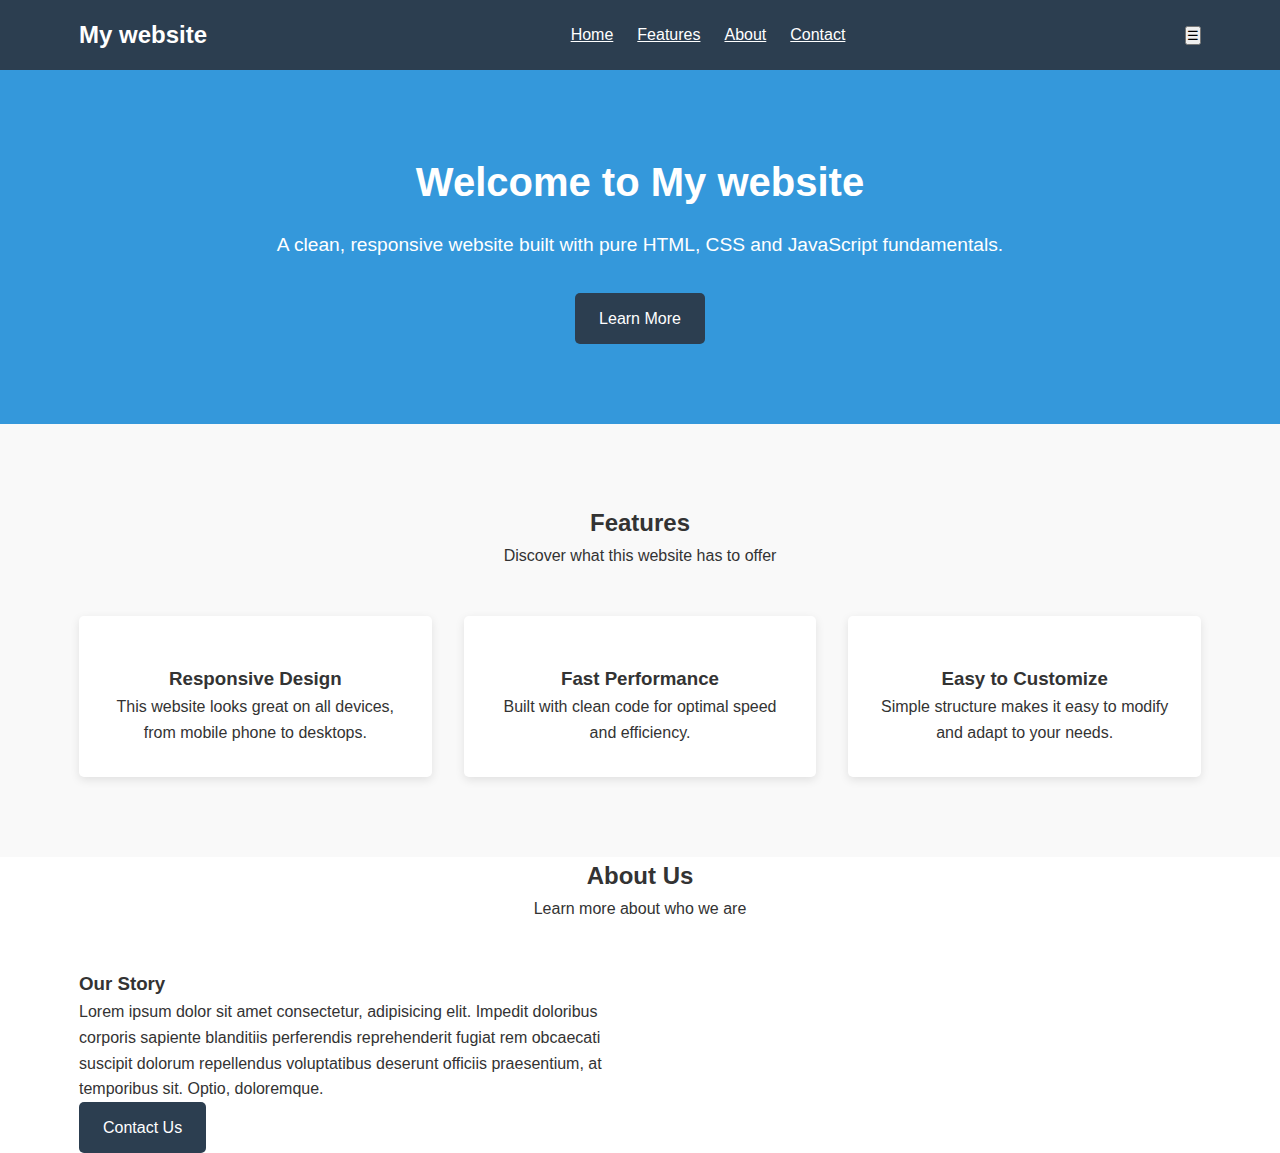
<file: Artifact/index.html>
<!DOCTYPE html>
<html lang="en">
<head>
    <meta charset="UTF-8">
    <meta name="viewport" content="width=device-width, initial-scale=1.0">
    <title>My website</title>
    <link rel="stylesheet" href="style.css">
</head>
<body>
    <header>
        <div class="container">
            <nav>
                <div class="logo">My website   </div>
                <ul class="nav-links" id="navLinks">
                    <li><a href="#home">Home</a></li>
                    <li><a href="#Features">Features</a></li>
                    <li><a href="#About">About</a></li>
                    <li><a href="#contact">Contact</a></li>
                </ul>
                <button class="mobile-menu-btn" id="mobileMenuBtn">☰</button>
            </nav>
        </div>
    </header>

    <!-- Hero Section -->
    <section class="hero" id="home">
         <div class="container">
            <h1>Welcome to My website</h1>
            <p>A clean, responsive website built with pure HTML, CSS and JavaScript fundamentals.</p>
            <a href="#features" class="btn">Learn More</a>
         </div>
    </section>

    <!-- Features Section -->
     <section class="features" id="features">
        <div class="container">
            <div class="section-heading">
                <h2>Features</h2>
                <p>Discover what this website has to offer</p>
            </div>
            <div class="features-grid">
                <div class="feature-card">
                    <div class="feature-icon">        </div>
                    <h3>Responsive Design</h3>
                    <p>This website looks great on all devices, from mobile phone to desktops.</p>
                </div>
                <div class="feature-card">
                    <div class="feature-icon"></div>
                    <h3>Fast Performance</h3>
                    <p>Built with clean code for optimal speed and efficiency.</p>
                </div>
                <div class="feature-card">
                    <div class="feature-icon"></div>
                    <h3>Easy to Customize</h3>
                    <p>Simple structure makes it easy to modify and adapt to your needs.</p>
                </div>
            </div>
        </div>
     </section>
     <section class="about" id="about">
        <div class="container">
            <div class="section-heading">
                <h2>About Us</h2>
                <p>Learn more about who we are</p>
            </div>
            <div class="about-content">
                <div>
                    <h3>Our Story</h3>
                    <p>Lorem ipsum dolor sit amet consectetur, adipisicing elit. Impedit doloribus corporis sapiente blanditiis perferendis reprehenderit fugiat rem obcaecati suscipit dolorum repellendus 
                        voluptatibus deserunt officiis praesentium, at temporibus sit. Optio, doloremque.</p>
                    <a href="#contact" class="btn">Contact Us</a>
                    </div>
                </div>
                
        </div>
     </section>
</body>
</html>
</file>
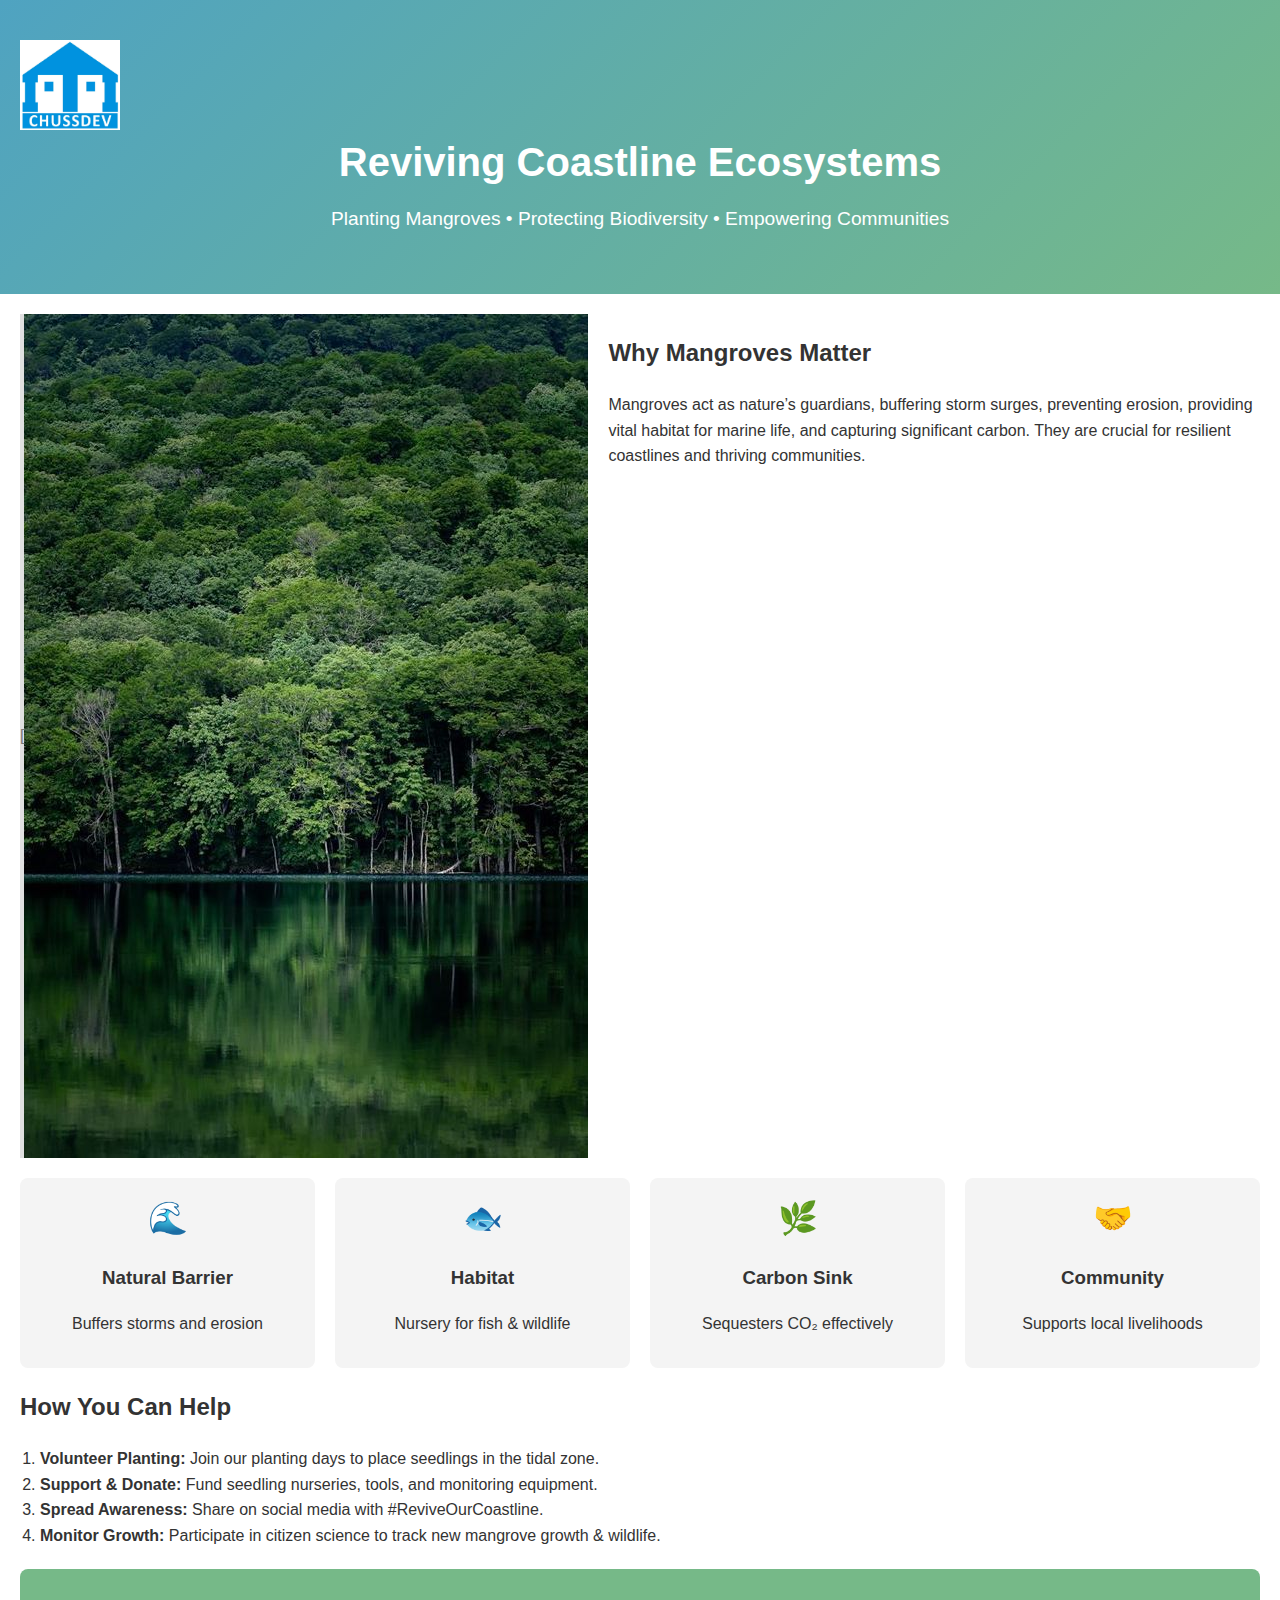
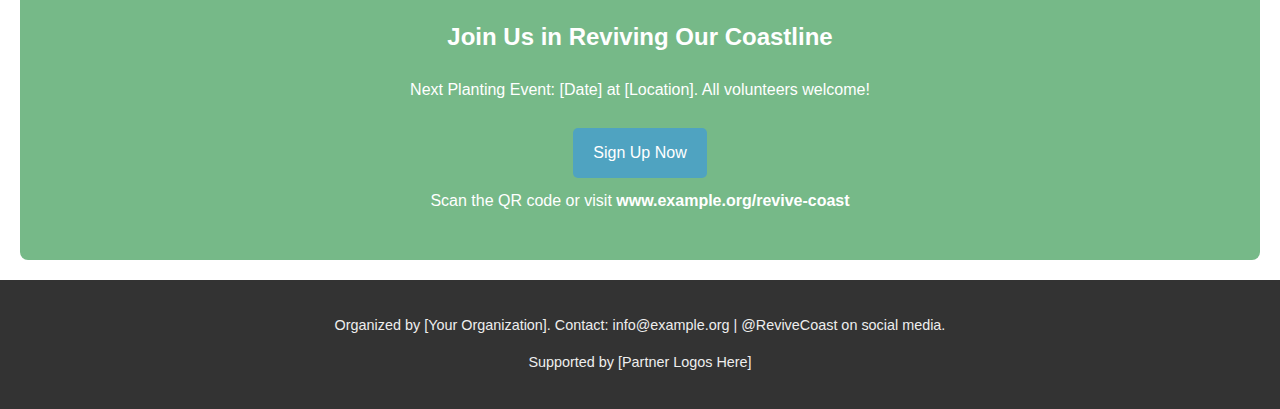
<file: CHUSSDEV_project/coastline_flyer_template.html>
<!DOCTYPE html>
<html lang="en">
<head>
    <meta charset="UTF-8">
    <meta name="viewport" content="width=device-width, initial-scale=1.0">
    <title>Reviving Coastline Ecosystems Flyer Template</title>
    <style>
        body {
            margin: 0;
            font-family: Arial, sans-serif;
            color: #333;
            line-height: 1.6;
        }
        .header {
            background: linear-gradient(135deg, #4fa3c1, #76b988);
            color: white;
            text-align: center;
            padding: 40px 20px;
            /* display: flex; */
        }
        .header h1 {
            margin: 0;
            font-size: 2.5em;
        }
        .header p {
            margin-top: 10px;
            font-size: 1.2em;
        }
        .hero {
            display: flex;
            flex-wrap: wrap;
            margin: 20px;
            gap: 20px;
        }
        .hero .image-placeholder {
            flex: 1 1 300px;
            background: #e0e0e0;
            display: flex;
            align-items: center;
            justify-content: center;
            min-height: 200px;
            color: #777;
            font-size: 1em;
        }
        .hero .text {
            flex: 2 1 300px;
        }
        .section {
            margin: 20px;
        }
        .benefits {
            display: flex;
            flex-wrap: wrap;
            gap: 20px;
        }
        .benefit-item {
            flex: 1 1 150px;
            background: #f4f4f4;
            border-radius: 8px;
            padding: 15px;
            text-align: center;
        }
        .benefit-item .icon-placeholder {
            font-size: 2em;
            margin-bottom: 10px;
        }
        .process {
            margin-top: 20px;
        }
        .process ol {
            padding-left: 20px;
        }
        .cta {
            background: #76b988;
            color: white;
            text-align: center;
            padding: 30px 20px;
            margin: 20px;
            border-radius: 8px;
        }
        .cta a.button {
            display: inline-block;
            background: #4fa3c1;
            color: white;
            padding: 12px 20px;
            text-decoration: none;
            border-radius: 5px;
            margin-top: 10px;
        }
        .footer {
            background: #333;
            color: #eee;
            text-align: center;
            padding: 20px;
            font-size: 0.9em;
        }
       .hero> .image-placeholder{
            background-repeat: no-repeat;
            background-size: cover;
            width: 100%;
            /* height: 70%; */
            /* margin: 0px 10px; */
        }
        .logo img {
            width: 100px;
            height: auto;
            align-items: left;
            display: flex;
        }
        /* Responsive */
        @media(max-width: 600px) {
            .hero {
                flex-direction: column;
            }
            .benefits {
                flex-direction: column;
            }
        }
    </style>
</head>
<body>
    <div class="header">
        <div class="logo">
            <img src="C-logo.jpg" alt="">
        </div>
        <h1>Reviving Coastline Ecosystems</h1>
        <p>Planting Mangroves • Protecting Biodiversity • Empowering Communities</p>
    </div>
    <div class="hero">
        <div class="image-placeholder">[
            <!-- Insert Coastline Illustration/Photo Here] -->
            <img src="./images/mangrove.png" alt="">
        </div>
        <div class="text">
            <h2>Why Mangroves Matter</h2>
            <p>Mangroves act as nature’s guardians, buffering storm surges, preventing erosion, providing vital habitat for marine life, and capturing significant carbon. They are crucial for resilient coastlines and thriving communities.</p>
        </div>
    </div>
    <div class="section benefits">
        <div class="benefit-item">
            <div class="icon-placeholder">🌊</div>
            <h3>Natural Barrier</h3>
            <p>Buffers storms and erosion</p>
        </div>
        <div class="benefit-item">
            <div class="icon-placeholder">🐟</div>
            <h3>Habitat</h3>
            <p>Nursery for fish & wildlife</p>
        </div>
        <div class="benefit-item">
            <div class="icon-placeholder">🌿</div>
            <h3>Carbon Sink</h3>
            <p>Sequesters CO₂ effectively</p>
        </div>
        <div class="benefit-item">
            <div class="icon-placeholder">🤝</div>
            <h3>Community</h3>
            <p>Supports local livelihoods</p>
        </div>
    </div>
    <div class="section process">
        <h2>How You Can Help</h2>
        <ol>
            <li><strong>Volunteer Planting:</strong> Join our planting days to place seedlings in the tidal zone.</li>
            <li><strong>Support & Donate:</strong> Fund seedling nurseries, tools, and monitoring equipment.</li>
            <li><strong>Spread Awareness:</strong> Share on social media with #ReviveOurCoastline.</li>
            <li><strong>Monitor Growth:</strong> Participate in citizen science to track new mangrove growth & wildlife.</li>
        </ol>
    </div>
    <div class="cta">
        <h2>Join Us in Reviving Our Coastline</h2>
        <p>Next Planting Event: [Date] at [Location]. All volunteers welcome!</p>
        <a href="#" class="button">Sign Up Now</a>
        <p style="margin-top: 10px;">Scan the QR code or visit <strong>www.example.org/revive-coast</strong></p>
    </div>
    <div class="footer">
        <p>Organized by [Your Organization]. Contact: info@example.org | @ReviveCoast on social media.</p>
        <p>Supported by [Partner Logos Here]</p>
    </div>
</body>
</html>
</file>
<file: Artifact/style.css>
*{
    margin: 0;
    padding: 0;
    box-sizing: border-box;
    /* color: aliceblue; */
    /* background-color: black; */
}

body {
    font-family: 'Arial', sans-serif;
    line-height: 1.6;
    color: #333;
}
.container {
    width: 90%;
    max-width: 1200px;
    margin: 0 auto;
    padding: 0 15px;
}

/* Header */
header {
    background-color: #2c3e50;
    color: #fff;
    padding: 1rem 0;
    position: sticky;
    top: 0;
    z-index: 100;
}

nav{
    display: flex;
    justify-content: space-between;
    align-items: center;
    
}
.logo{
    font-size: 1.5rem;
    font-weight: bold;
}
.nav-links{
    display: flex;
    list-style: none;
    color: black;
}
.nav-links li{
    margin-left: 1.5rem;
}
.nav-links a{
    color: white;
}
.nav-links a:hover{
    color: #3498db;
}

/* Hero Section */  
.hero{
    background-color: #3498db;
    color: #fff;
    padding: 5rem 0;
    text-align: center;

}

.hero h1{
    font-size: 2.5rem;
    margin-bottom: 1rem;
}
.hero p{
    font-size: 1.2rem;
    max-width: 800px;
    margin: 0 auto 2rem;
}

.btn{
    display: inline-block;
    background-color: #2c3e50;
    color: #fff;
    padding: 0.8rem 1.5rem;
    border: none;
    border-radius: 5px;
    cursor: pointer;
    text-decoration: none;
    font-size: 1rem;
    transition: background-color 0.3s ease;
}
.btn:hover{
    background-color: #1a252f;
}

/* Features section */
.features{
    padding: 5rem 0;
    background-color: #f9f9f9;

}
.section-heading{
    text-align: center;
    margin-bottom: 3rem;
}

.features-grid{
    display: grid;
    grid-template-columns: repeat(auto-fit, minmax(300px, 2fr));
    gap: 2rem;
}

.feature-card{
    background: #fff;
    padding: 2rem;
    border-radius: 5px;
    box-shadow: 0 3px 10px rgba(0, 0, 0, 0.1);
    text-align: center;
    transition: transform 0.3s ease;
}
.feature-icon {
    font-size: 2.5rem;
    margin-bottom: 1rem;
    color: #3498db;
}
/* About Section */
.about-content{
    display: grid;
    grid-template-columns: 1fr 1fr;
    gap: 3rem;
    align-items: center;
}   
.about-img{
    width: 100%;
    border-radius: 5px;
}

/* coontact section */
.contact{
    padding: 5rem 0;
    background-color: #f9f9f9;
}
.contact-form{
    max-width: 600px;
    margin: 0 auto;
}
.form-control{
    width: 100%;
    padding: 0.8rem;
    border: 1px solid #ddd;
    border-radius: 5px;
    font-size: 1rem;
}

/* Footer */
footer{
    background-color: #2c3e50;
    color: #fff;
    padding: 2rem 0;
    text-align: center;
}
.social-links{
    margin-top: 1rem;

}
.social-links a{
    color: #fff;
    margin: 0 0.5rem;
    font-size: 1.5rem;
    text-decoration: none;
}

/*Responsive design  */
@media(max-width: 768px){
    .about-content{
        grid-template-columns: 1fr;
    }

    .nav-links{
        display: none;
    }

    .mobile-menu-btn{
        display: block;
        background: none;
        border: none;
        color: #fff;
        font-size: 1.5rem;
        cursor: pointer;
    }
    .nav-links.active{
        display: flex;
        flex-direction: column;
        position: absolute;
        top: 100%;
        left: 0;
        right: 0;
        background-color: #2c3e50;
        padding: 1rem;
    }
    .nav-links.active li{
        margin: 0.5rem 0;
    }
}
</file>
